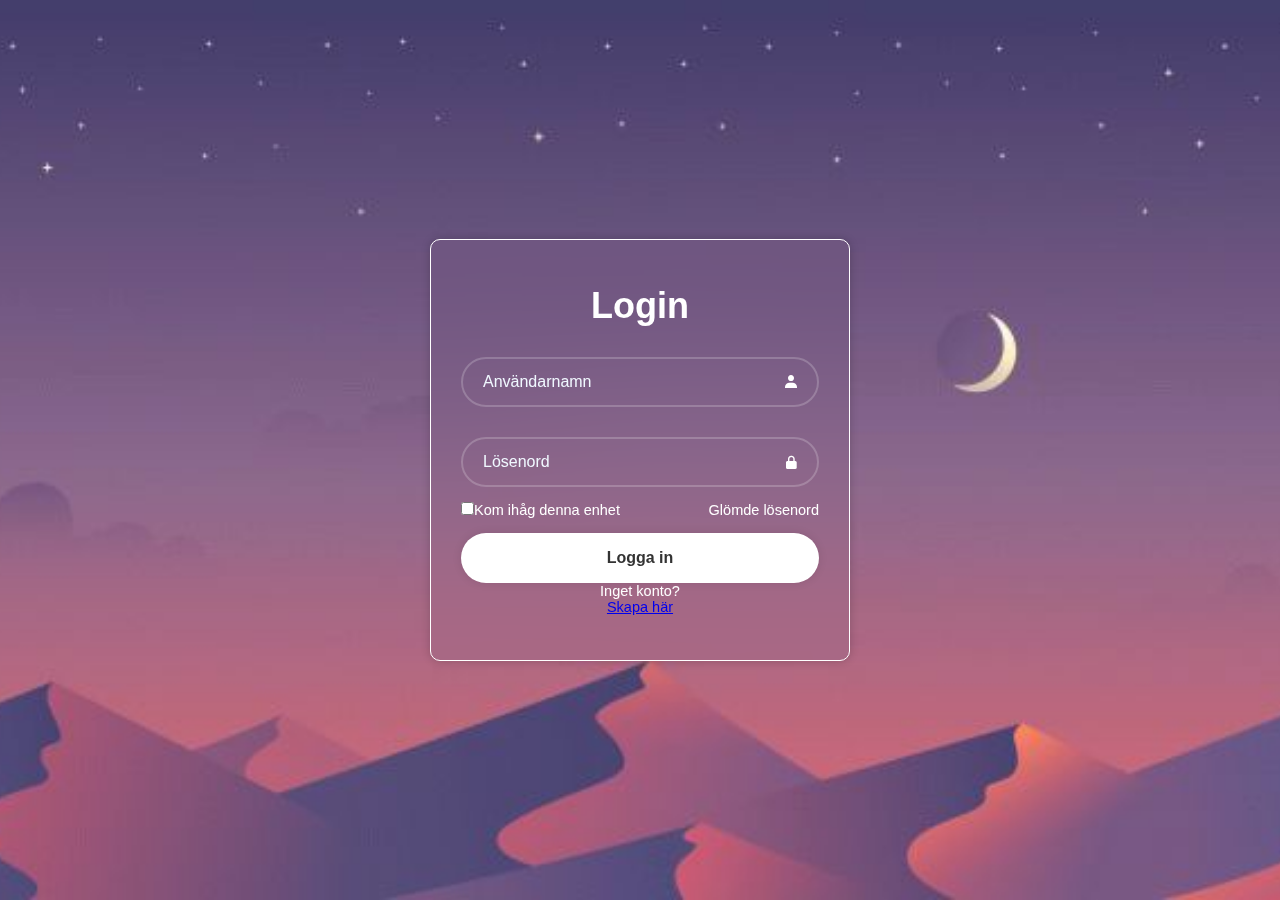
<file: javascript/index.html>
<!DOCTYPE html>
<html lang="en">
<head>
    <meta charset="UTF-8">
    <meta name="viewport" content="width=device-width, initial-scale=1.0">
    <link rel="stylesheet" href="style.css">
    <link href='https://unpkg.com/boxicons@2.1.4/css/boxicons.min.css' rel='stylesheet'>
    <title>Login</title>
</head>
<body>
    <div class="wrapper">
        <form action="">
            <h1>Login</h1>
            <div class="input-box">
                <input type="text" placeholder="Användarnamn" required>
                <i class='bx bxs-user'></i>
            </div>

            <div class="input-box">
                <input type="password" placeholder="Lösenord" required>
                <i class='bx bxs-lock-alt'></i>
            </div>

            <div class="remember-forgot">
                <label><input type="checkbox">Kom ihåg denna enhet</label>
                <a href="#">Glömde lösenord</a>
            </div>

            <button type="submit" class="btn">Logga in</button>

            <div class="register-link">
                <p>Inget konto? </p> <a
                href="#">Skapa här</a></p>
            </div>
        </form>
    </div>
</body>
</html>
</file>
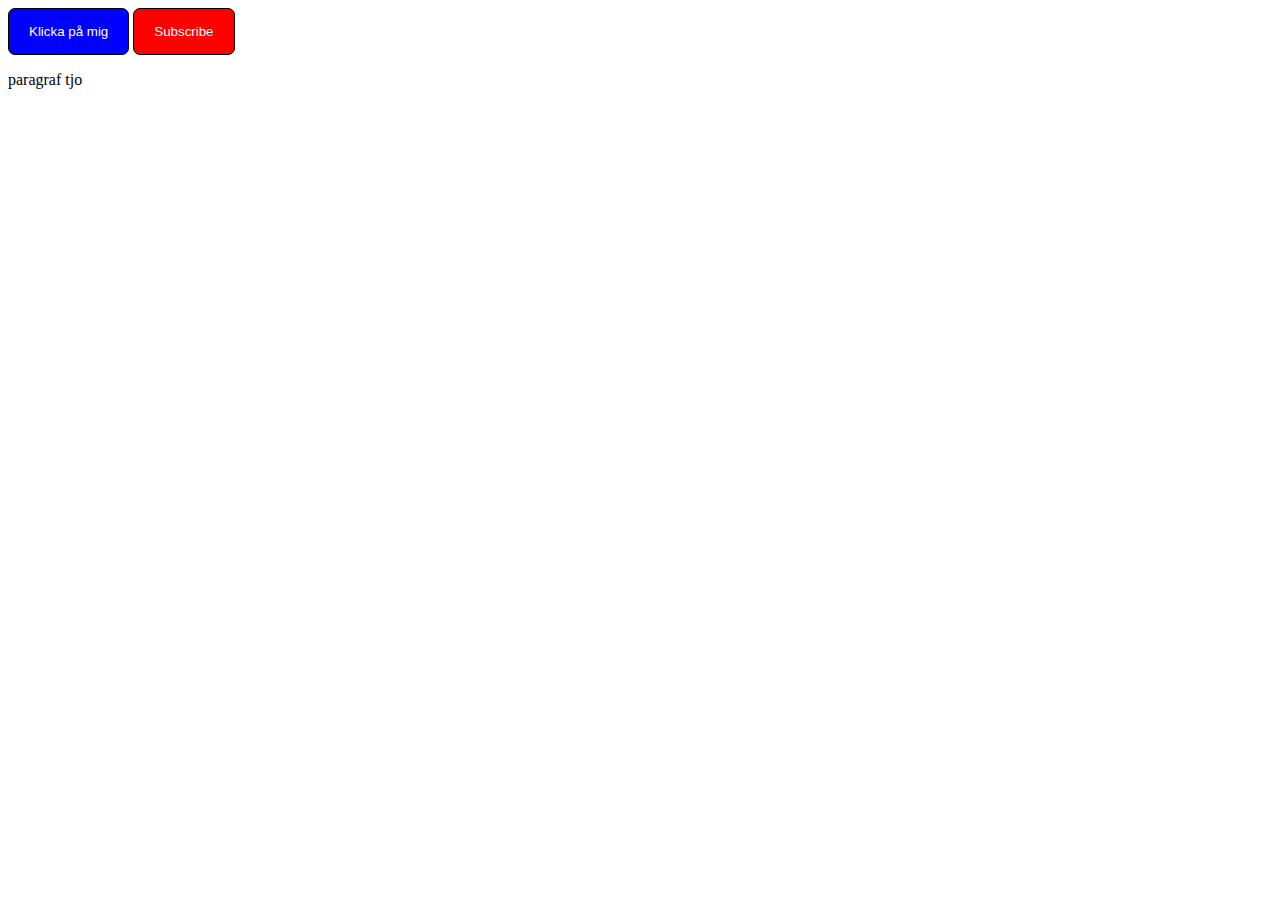
<file: Uppgift 2.1/index.html>
<!DOCTYPE html>
<html lang="en">
<head>
  <meta charset="UTF-8">
  <meta name="viewport" content="width=device-width, initial-scale=1.0">
  <link rel="stylesheet" href="style.css">
  <title>Uppgift 2.1</title>

</head>
<body>

    <button id="Buttonstyle">Klicka på mig</button>

    <button id="Buttonsub">Subscribe</button>

    <p id="paragraf">paragraf tjo</p>

<script>
const btnStyle = document.getElementById("Buttonstyle");

    btnStyle.style.backgroundColor = "blue";
    btnStyle.style.color = "white";
    btnStyle.style.border = "1.5px solid black";
    btnStyle.style.borderRadius = "7px";

const btnSub = document.getElementById("Buttonsub");

    btnSub.style.backgroundColor = "Red";
    btnSub.style.color = "white";
    btnSub.style.border = "1.5px solid black";
    btnSub.style.borderRadius = "7px";

const p = document.getElementById("paragraf");
    p.style.color = "black"
</script>

</body>
</html>
</file>
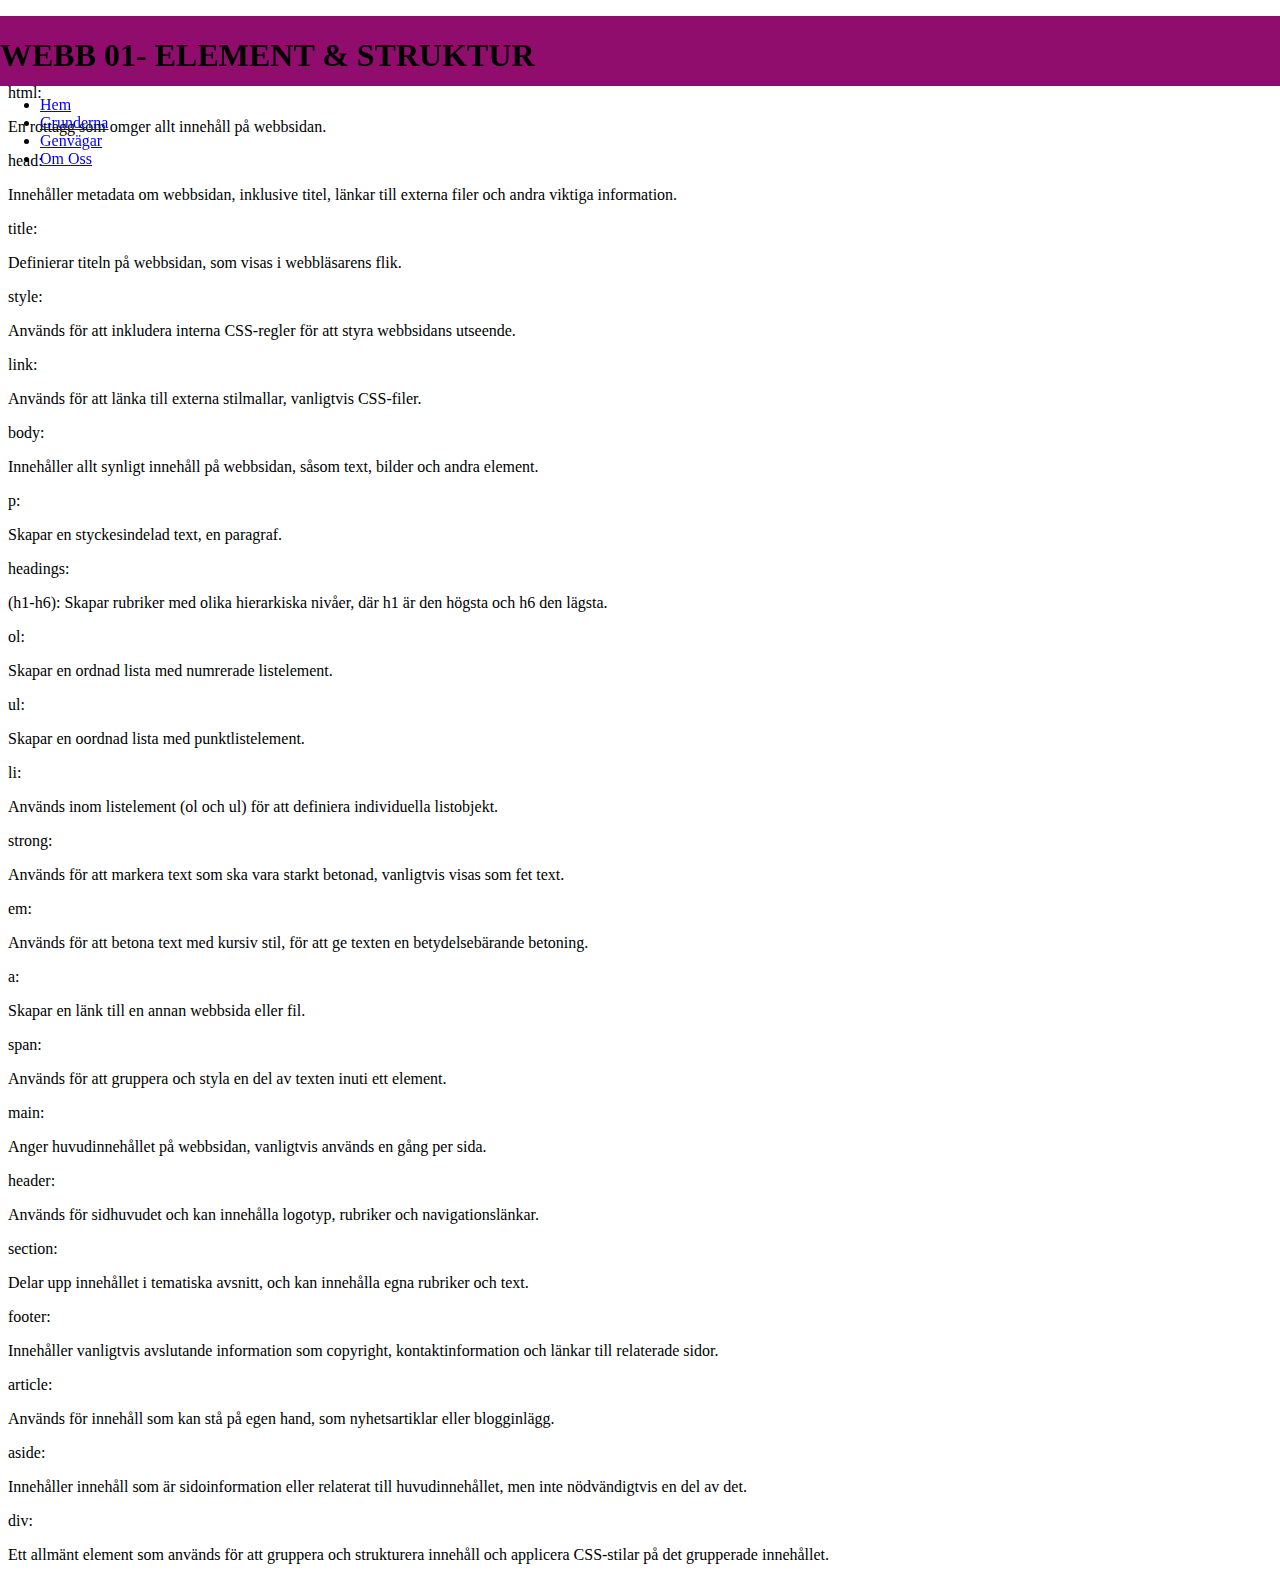
<file: uppgift6.html/uppgift6.html>
<!DOCTYPE html>
<html lang="sv">
<head>
    <meta charset="UTF-8">
    <meta name="viewport" content="width=device-width, initial-scale=1.0">
    <title>uppgift6</title>
    <link href="styles.css" rel="stylesheet">
</head>
<body> 
    
    <div class="navigation">
        <h1>WEBB 01- ELEMENT & STRUKTUR</h1>
        <ul class="list">
            <li><a href="#">Hem</a></li>
            <li><a href="#">Grunderna</a></li>
            <li><a href="#">Genvägar</a></li>
            <li><a href="#">Om Oss</a></li>
        </ul>
        <div class="content">
        </div>
    </div>
</div>
    
    <main>
        <section>
            <p>!DOCTYPE:</p> <p>Anger dokumenttypen och versionen av HTML-dokumentet.</p>
            <p>html:</p> <p>En rottagg som omger allt innehåll på webbsidan.</p>
            <p>head:</p> <p>Innehåller metadata om webbsidan, inklusive titel, länkar till externa filer och andra viktiga information.</p>
            <p>title:</p> <p>Definierar titeln på webbsidan, som visas i webbläsarens flik.</p>
            <p>style:</p> <p>Används för att inkludera interna CSS-regler för att styra webbsidans utseende.</p>
            <p>link:</p> <p>Används för att länka till externa stilmallar, vanligtvis CSS-filer.</p>
            <p>body:</p> <p>Innehåller allt synligt innehåll på webbsidan, såsom text, bilder och andra element.</p>
            <p>p:</p> <p>Skapar en styckesindelad text, en paragraf.</p>
            <p>headings:</p> <p>(h1-h6): Skapar rubriker med olika hierarkiska nivåer, där h1 är den högsta och h6 den lägsta.</p>
            <p>ol:</p> <p>Skapar en ordnad lista med numrerade listelement.</p>
            <p>ul:</p> <p>Skapar en oordnad lista med punktlistelement.</p>
            <p>li:</p> <p>Används inom listelement (ol och ul) för att definiera individuella listobjekt.</p>
            <p>strong:</p> <p>Används för att markera text som ska vara starkt betonad, vanligtvis visas som fet text.</p>
            <p>em:</p> <p>Används för att betona text med kursiv stil, för att ge texten en betydelsebärande betoning.</p>
            <p>a:</p> <p>Skapar en länk till en annan webbsida eller fil.</p>
            <p>span:</p> <p>Används för att gruppera och styla en del av texten inuti ett element.</p>
            <p>main:</p> <p>Anger huvudinnehållet på webbsidan, vanligtvis används en gång per sida.</p>
            <p>header:</p> <p>Används för sidhuvudet och kan innehålla logotyp, rubriker och navigationslänkar.</p>
            <p>section:</p> <p>Delar upp innehållet i tematiska avsnitt, och kan innehålla egna rubriker och text.</p>
            <p>footer:</p> <p>Innehåller vanligtvis avslutande information som copyright, kontaktinformation och länkar till relaterade sidor.</p>
            <p>article:</p> <p>Används för innehåll som kan stå på egen hand, som nyhetsartiklar eller blogginlägg.</p>
            <p>aside:</p> <p>Innehåller innehåll som är sidoinformation eller relaterat till huvudinnehållet, men inte nödvändigtvis en del av det.</p>
            <p>div:</p> <p>Ett allmänt element som används för att gruppera och strukturera innehåll och applicera CSS-stilar på det grupperade innehållet.</p>
        </section>
    </main>

    
</body>
</html>
</file>
<file: javascript/style.css>
* {
    font-family: 'Segoe UI', Tahoma, Geneva, Verdana, sans-serif;
    margin: 0;
    padding: 0;
    box-sizing: border-box;
}

body {
    display: flex;
    justify-content: center;
    background: url('backg.jpg') no-repeat;
    align-items: center;
    min-height: 100vh;
    background-size: cover;
    background-position: center;
}

.wrapper {
    width: 420px;
    background: transparent;
    color: #fff;
    border-radius: 10px;
    padding: 45px 30px;
    border: 1px solid;
    backdrop-filter: blur(60px);
    box-shadow: 0 0 10px rgba(0, 0, 0, .2);
}

.wrapper h1 {
    font-size: 36px;
    text-align: center;
}

.wrapper .input-box {
    position: relative;
    width: 100%;
    height: 50px;
    margin: 30px 0;
}

.input-box input {
    width: 100%;
    height: 100%;
    background: transparent;
    border: none;
    outline: none;
    border-radius: 40px;
    border: 2px solid rgba(255, 255, 255, .2);
    font-size: 16px;
    color: azure;
    padding: 20px 45px 20px 20px;
}

.input-box input::placeholder {
    color: aliceblue;
}

.input-box i {
    position: absolute;
    right: 20px;
    top: 50%;
    transform: translateY(-50%);
}

.wrapper .remember-forgot {
    display: flex;
    justify-content: space-between;
    font-size: 14.5px;
    margin: -15px 0 15px;
}

.remember-forgot label input {
    accent-color: #fff;
    text-decoration: none;
}

.remember-forgot a {
    color: #fff;
    text-decoration: none;
}

.remember-forgot a:hover {
    text-decoration: underline;
}

.wrapper .btn {
    width: 100%;
    height: 50px;
    background: #fff;
    border: none;
    outline: none;
    border-radius: 40px;
    cursor: pointer;
    box-shadow: 0 0 10px rgba(0, 0, 0, .1);
    font-size: 16px;
    color: #333;
    font-weight: 600;
}

.wrapper .register-link {
    font-size: 14.5px;
    text-align: center;
    margin-top: 20px 0 15px;
}

.register-link p a {
    color: #fff;
    text-decoration: none;
    font-weight: 600;
}

.register-link p a:hover {
    text-decoration: underline;
}
</file>
<file: Uppgift 2.1/style.css>
button {
    padding: 15px 20px;
    color: white;
    font-family: 'Gill Sans', 'Gill Sans MT', Calibri, 'Trebuchet MS', sans-serif;
    cursor: pointer;    
  }
</file>
<file: uppgift6.html/styles.css>
.navigation{
    position: fixed;
    height: 70px;
    right: 0;
    left: 0;
    background-color: rgb(144, 12, 109);
}

.h1navigation {
}
</file>
